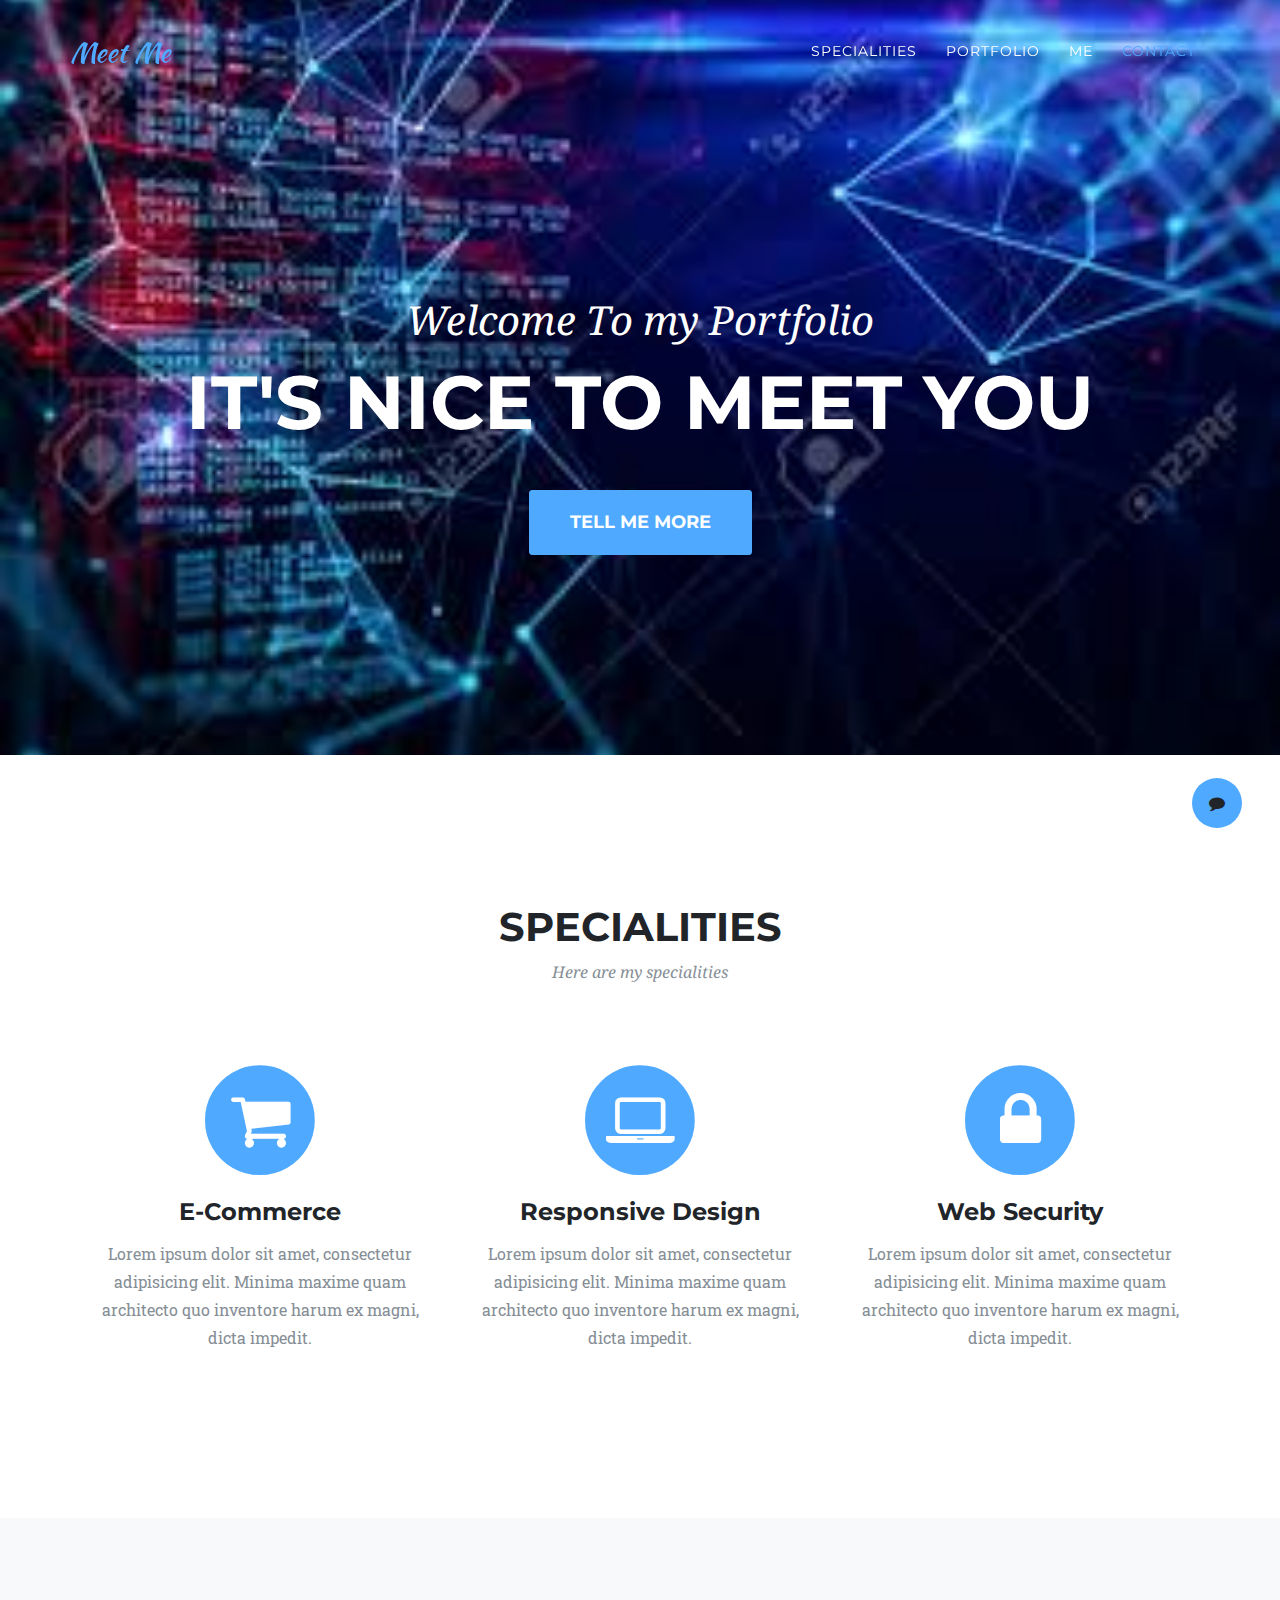
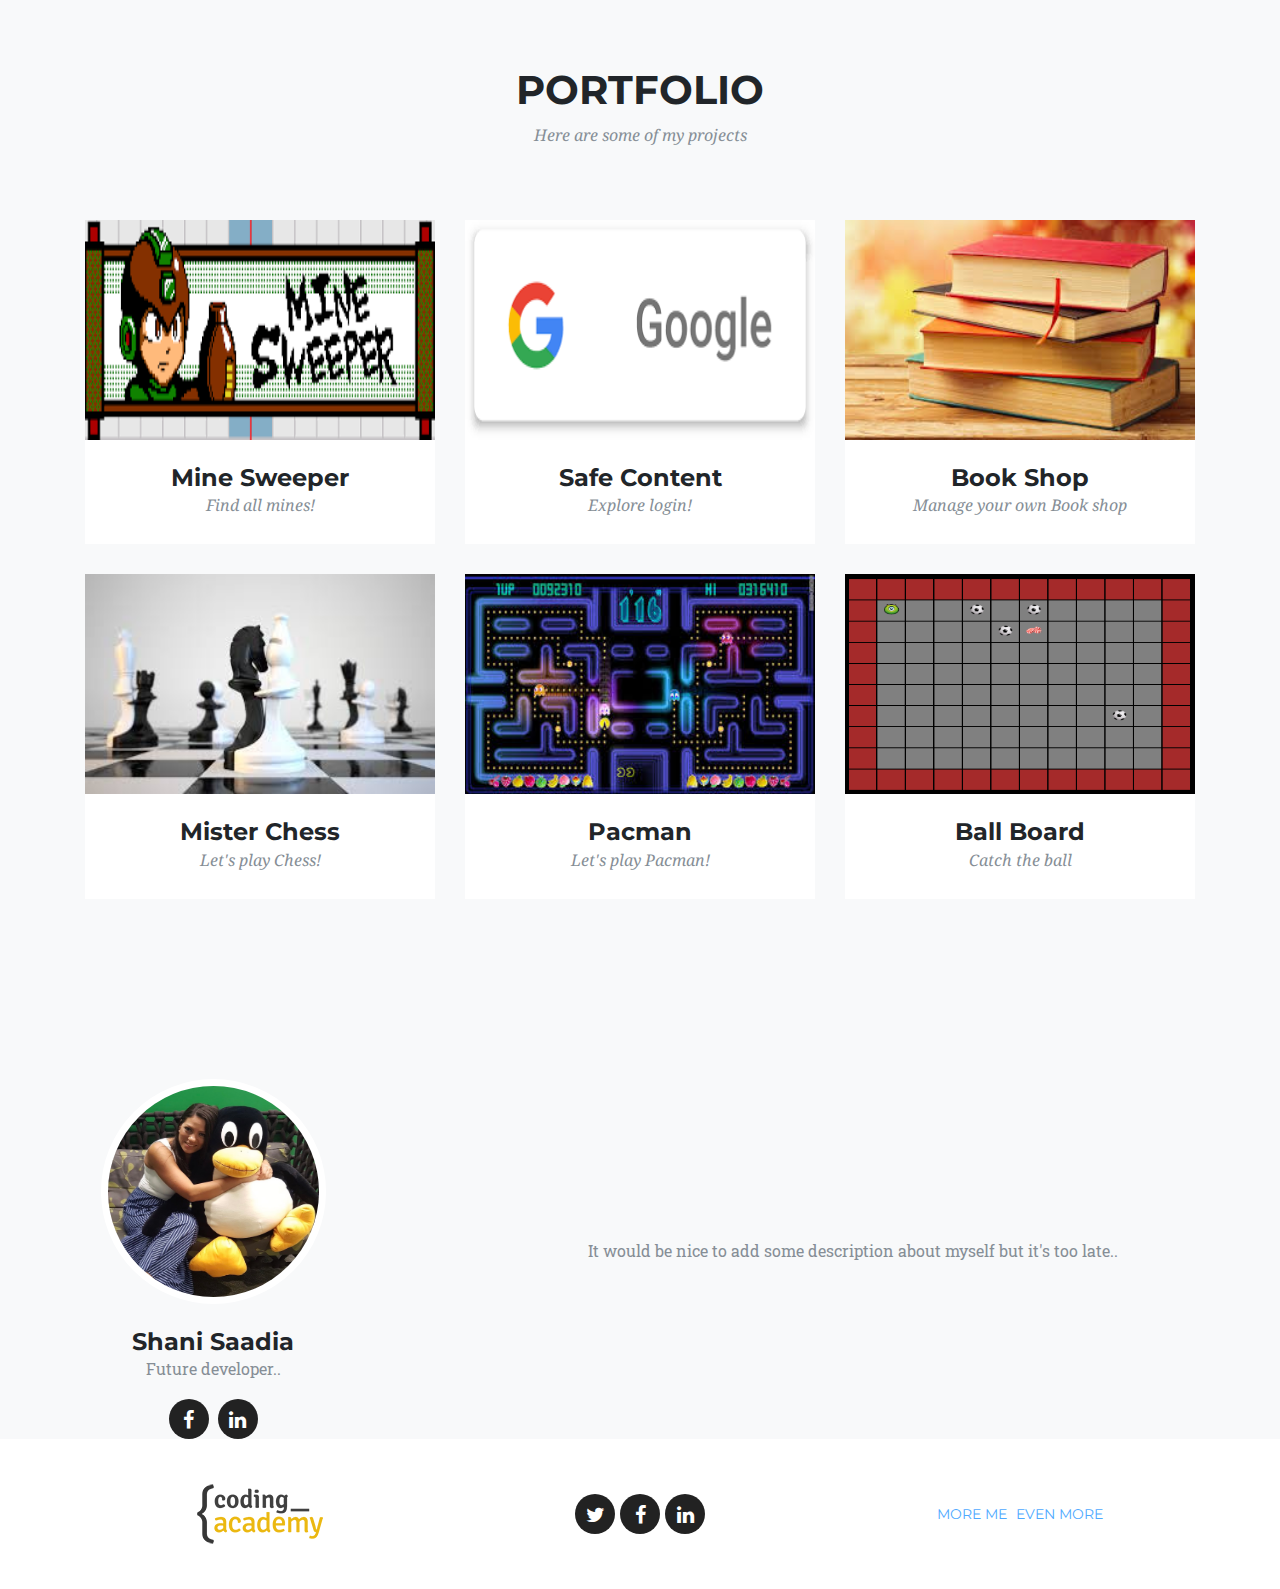
<file: index.html>
<!DOCTYPE html>
<html lang="en">

<head>

  <meta charset="utf-8">
  <meta name="viewport" content="width=device-width, initial-scale=1, shrink-to-fit=no">
  <meta name="description" content="">
  <meta name="author" content="">

  <title>Coding Academy</title>

  <!-- Bootstrap core CSS -->
  <link href="vendor/bootstrap/css/bootstrap.min.css" rel="stylesheet">

  <!-- Custom fonts for this template -->
  <link href="vendor/font-awesome/css/font-awesome.min.css" rel="stylesheet" type="text/css">
  <link href="https://fonts.googleapis.com/css?family=Montserrat:400,700" rel="stylesheet" type="text/css">
  <link href='https://fonts.googleapis.com/css?family=Kaushan+Script' rel='stylesheet' type='text/css'>
  <link href='https://fonts.googleapis.com/css?family=Droid+Serif:400,700,400italic,700italic' rel='stylesheet'
    type='text/css'>
  <link href='https://fonts.googleapis.com/css?family=Roboto+Slab:400,100,300,700' rel='stylesheet' type='text/css'>

  <!-- Custom styles for this template -->
  <link href="css/ca-gallery.css" rel="stylesheet">

</head>

<body id="page-top" onload="initPage()">
  <div class="offcanvas-btn" onClick="openCanvas()">
    <i class="fa fa-comment" aria-hidden="true"></i>
  </div>
  <aside class="offcanvas-aside">

    <!-- Contact -->
    <section id="contact">
      <!-- Start here -->
      <div class="form4 top">
        <div class="form-container">
          <div class="row">
            <div class="col-md-7 col-md-offset-2">
              <div class="form-bg">
                <form class="form">
                  <div class="form-group email"> <label class="sr-only">Your Email</label> <input type="email"
                      class="form-control" required="" id="emailNine" placeholder="name@example.com"> </div>
                  <div class="form-group subject"> <label class="sr-only">Subject</label> <input type="text"
                      class="form-control" required="" id="namelNine" placeholder="Type subject here"> </div>
                  <div class="form-group textarea"> <label class="sr-only">message body</label> <textarea class="form-control"
                      required="" rows="7" id="messageNine" placeholder="Type message text here"></textarea> </div>
                  <button type="submit" class="btn text-center btn-blue" onclick="onSubmit()">Submit</button>
                </form>
              </div>
            </div>
          </div>
        </div>
      </div>
      <!-- Ends here -->
    </section>

  </aside>

  <!-- Navigation -->
  <nav class="navbar navbar-expand-lg navbar-dark fixed-top" id="mainNav">
    <div class="container">
      <a class="navbar-brand js-scroll-trigger" href="#page-top">Meet Me</a>
      <button class="navbar-toggler navbar-toggler-right" type="button" data-toggle="collapse"
        data-target="#navbarResponsive" aria-controls="navbarResponsive" aria-expanded="false"
        aria-label="Toggle navigation">
        <i class="fa fa-bars"></i>
      </button>
      <div class="collapse navbar-collapse" id="navbarResponsive">
        <ul class="navbar-nav ml-auto">
          <li class="nav-item">
            <a class="nav-link js-scroll-trigger" href="#services">Specialities</a>
          </li>
          <li class="nav-item">
            <a class="nav-link js-scroll-trigger" href="#portfolio">Portfolio</a>
          </li>
          <li class="nav-item">
            <a class="nav-link js-scroll-trigger" href="#me">Me</a>
          </li>
          <li class="nav-item">
            <a class="nav-link js-scroll-trigger" href="#contact">Contact</a>
          </li>
        </ul>
      </div>
    </div>
  </nav>

  <!-- Header -->
  <header class="masthead">
    <div class="container">
      <div class="intro-text">
        <div class="intro-lead-in">Welcome To my Portfolio</div>
        <div class="intro-heading">It's Nice To Meet You</div>
        <a class="btn btn-xl js-scroll-trigger" href="#services">Tell Me More</a>
      </div>
    </div>
  </header>

  <!-- Services -->
  <section id="services">
    <div class="container">
      <div class="row">
        <div class="col-lg-12 text-center">
          <h2 class="section-heading">Specialities</h2>
          <h3 class="section-subheading text-muted">Here are my specialities</h3>
        </div>
      </div>
      <div class="row text-center">
        <div class="col-md-4">
          <span class="fa-stack fa-4x">
            <i class="fa fa-circle fa-stack-2x text-primary"></i>
            <i class="fa fa-shopping-cart fa-stack-1x fa-inverse"></i>
          </span>
          <h4 class="service-heading">E-Commerce</h4>
          <p class="text-muted">Lorem ipsum dolor sit amet, consectetur adipisicing elit. Minima maxime quam architecto
            quo inventore harum ex
            magni, dicta impedit.</p>
        </div>
        <div class="col-md-4">
          <span class="fa-stack fa-4x">
            <i class="fa fa-circle fa-stack-2x text-primary"></i>
            <i class="fa fa-laptop fa-stack-1x fa-inverse"></i>
          </span>
          <h4 class="service-heading">Responsive Design</h4>
          <p class="text-muted">Lorem ipsum dolor sit amet, consectetur adipisicing elit. Minima maxime quam architecto
            quo inventore harum ex
            magni, dicta impedit.</p>
        </div>
        <div class="col-md-4">
          <span class="fa-stack fa-4x">
            <i class="fa fa-circle fa-stack-2x text-primary"></i>
            <i class="fa fa-lock fa-stack-1x fa-inverse"></i>
          </span>
          <h4 class="service-heading">Web Security</h4>
          <p class="text-muted">Lorem ipsum dolor sit amet, consectetur adipisicing elit. Minima maxime quam architecto
            quo inventore harum ex
            magni, dicta impedit.</p>
        </div>
      </div>
    </div>
  </section>

  <!-- Portfolio Grid -->
  <section class="bg-light" id="portfolio">
    <div class="container">
      <div class="row">
        <div class="col-lg-12 text-center">
          <h2 class="section-heading">Portfolio</h2>
          <h3 class="section-subheading text-muted">Here are some of my projects</h3>
        </div>
      </div>
      <div class="proj-container row">
        <!-- <div class="col-md-4 col-sm-6 portfolio-item">
          <a class="portfolio-link" data-toggle="modal" href="#portfolioModal1">
            <div class="portfolio-hover">
              <div class="portfolio-hover-content">
                <i class="fa fa-plus fa-3x"></i>
              </div>
            </div>
            <img class="img-fluid" src="img/portfolio/01-thumbnail.jpg" alt="">
          </a>
          <div class="portfolio-caption">
            <h4>Threads</h4>
            <p class="text-muted">Illustration</p>
          </div>
        </div>
        <div class="col-md-4 col-sm-6 portfolio-item">
          <a class="portfolio-link" data-toggle="modal" href="#portfolioModal2">
            <div class="portfolio-hover">
              <div class="portfolio-hover-content">
                <i class="fa fa-plus fa-3x"></i>
              </div>
            </div>
            <img class="img-fluid" src="img/portfolio/02-thumbnail.jpg" alt="">
          </a>
          <div class="portfolio-caption">
            <h4>Explore</h4>
            <p class="text-muted">Graphic Design</p>
          </div>
        </div>
        <div class="col-md-4 col-sm-6 portfolio-item">
          <a class="portfolio-link" data-toggle="modal" href="#portfolioModal3">
            <div class="portfolio-hover">
              <div class="portfolio-hover-content">
                <i class="fa fa-plus fa-3x"></i>
              </div>
            </div>
            <img class="img-fluid" src="img/portfolio/03-thumbnail.jpg" alt="">
          </a>
          <div class="portfolio-caption">
            <h4>Finish</h4>
            <p class="text-muted">Identity</p>
          </div>
        </div>
        <div class="col-md-4 col-sm-6 portfolio-item">
          <a class="portfolio-link" data-toggle="modal" href="#portfolioModal4">
            <div class="portfolio-hover">
              <div class="portfolio-hover-content">
                <i class="fa fa-plus fa-3x"></i>
              </div>
            </div>
            <img class="img-fluid" src="img/portfolio/04-thumbnail.jpg" alt="">
          </a>
          <div class="portfolio-caption">
            <h4>Lines</h4>
            <p class="text-muted">Branding</p>
          </div>
        </div>
        <div class="col-md-4 col-sm-6 portfolio-item">
          <a class="portfolio-link" data-toggle="modal" href="#portfolioModal5">
            <div class="portfolio-hover">
              <div class="portfolio-hover-content">
                <i class="fa fa-plus fa-3x"></i>
              </div>
            </div>
            <img class="img-fluid" src="img/portfolio/05-thumbnail.jpg" alt="">
          </a>
          <div class="portfolio-caption">
            <h4>Southwest</h4>
            <p class="text-muted">Website Design</p>
          </div>
        </div>
        <div class="col-md-4 col-sm-6 portfolio-item">
          <a class="portfolio-link" data-toggle="modal" href="#portfolioModal6">
            <div class="portfolio-hover">
              <div class="portfolio-hover-content">
                <i class="fa fa-plus fa-3x"></i>
              </div>
            </div>
            <img class="img-fluid" src="img/portfolio/06-thumbnail.jpg" alt="">
          </a>
          <div class="portfolio-caption">
            <h4>Window</h4>
            <p class="text-muted">Photography</p>
          </div>
        </div> -->
        <!-- <!-- </div> -->
      </div>
  </section>


  <!-- Me --> 
  <section class="bg-light" id="me" style="padding: 0px;">
    <div class="row">
      <div class="col-sm-4">
        <div class="team-member">
          <img class="mx-auto rounded-circle" src="img/team/me.jpg" alt="">
          <h4>Shani Saadia</h4>
          <p class="text-muted">Future developer..</p>
          <ul class="list-inline social-buttons">
            <li class="list-inline-item">
              <a href="https://www.facebook.com/shani.saadia1">
                <i class="fa fa-facebook"></i>
              </a>
            </li>
            <li class="list-inline-item">
              <a href="#">
                <i class="fa fa-linkedin"></i>
              </a>
            </li>
          </ul>
        </div>
      </div>
      <div class="col-sm-8 flex-align-center">
        <p class="large text-muted  about-description">It would be nice to add some description about myself but it's too late..</p>
      </div>
    </div>
  </section>


  <!-- Footer -->
  <footer>
    <div class="container">
      <div class="row">
        <div class="col-md-4 flex-align-center">
          <a href="http://coding-academy.org" target="_blank">
            <img src="./img/ca-logo.png" alt="">
          </a>
        </div>
        <div class="col-md-4 flex-align-center">
          <ul class="list-inline social-buttons flex-align-center">
            <li class="list-inline-item">
              <a href="#">
                <i class="fa fa-twitter"></i>
              </a>
            </li>
            <li class="list-inline-item flex-align-center">
              <a href="#">
                <i class="fa fa-facebook"></i>
              </a>
            </li>
            <li class="list-inline-item">
              <a href="#">
                <i class="fa fa-linkedin"></i>
              </a>
            </li>
          </ul>
        </div>
        <div class="col-md-4 flex-align-center">
          <ul class="list-inline quicklinks">
            <li class="list-inline-item">
              <a href="#">More Me</a>
            </li>
            <li class="list-inline-item">
              <a href="#">Even More</a>
            </li>
          </ul>
        </div>
      </div>
    </div>
  </footer>

  <!-- Portfolio Modals -->

  <!-- Modal 1 -->
  <div class="portfolio-modal modal fade" id="portfolioModal1" tabindex="-1" role="dialog" aria-hidden="true">
    <div class="modal-dialog">
      <div class="modal-content">
        <div class="close-modal" data-dismiss="modal">
          <div class="lr">
            <div class="rl"></div>
          </div>
        </div>
        <div class="container">
          <div class="row">
            <div class="col-lg-8 mx-auto">
              <div class="modal-body">
                <!-- Project Details Go Here -->
              </div>
            </div>
          </div>
        </div>
      </div>
    </div>
  </div>

  <!-- proj-service and controller -->
  <script src="js/proj-controller.js"></script>
  <script src="js/proj-service.js"></script>


  <!-- Bootstrap core JavaScript -->
  <script src="vendor/jquery/jquery.min.js"></script>
  <script src="vendor/popper/popper.min.js"></script>
  <script src="vendor/bootstrap/js/bootstrap.min.js"></script>

  <!-- Plugin JavaScript -->
  <script src="vendor/jquery-easing/jquery.easing.min.js"></script>

  <!-- Custom scripts for this template -->
  <script src="js/ca-gallery.js"></script>
  <script src="js/offCanvas.js"></script>
  <script src="js/main.js"></script>


</body>

</html>
</file>
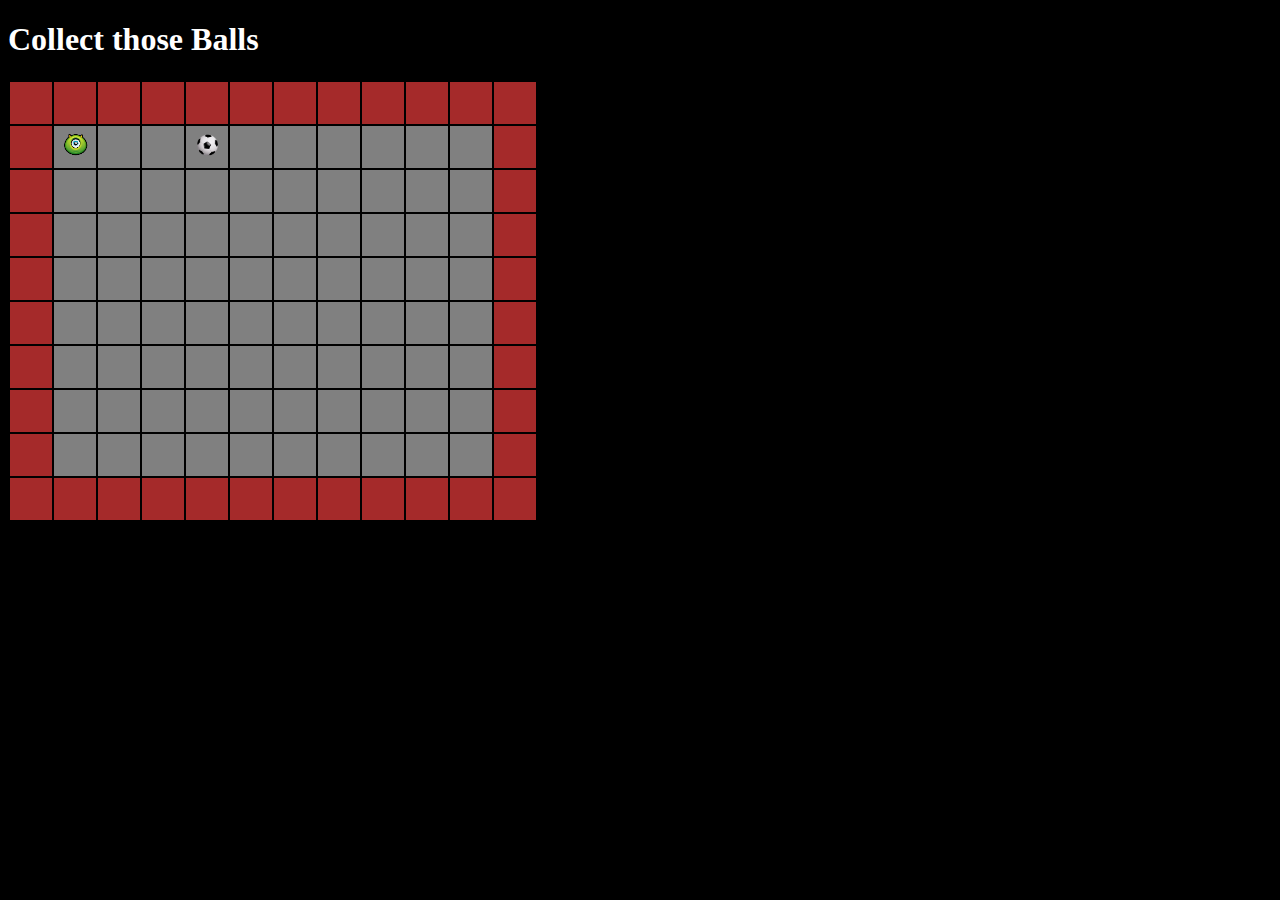
<file: projs/ballboard/index.html>
<!doctype html>
<html lang="en">

<head >
  <meta charset="utf-8">
  <title>Balls</title>
  <link rel="stylesheet" href="css/style.css">
</head>

<body onload="init()" onkeyup="handleKey(event)">
  <h1>Collect those Balls</h1>
  <h2 class="counter"></h2>
  <div class="victory"></div>
  <div class="restart"></div>
  <table>
    <tbody class="board"></tbody>
  </table>
  <script src="js/util.js"></script>
  <script src="js/app.js"></script>
</body>

</html>
</file>
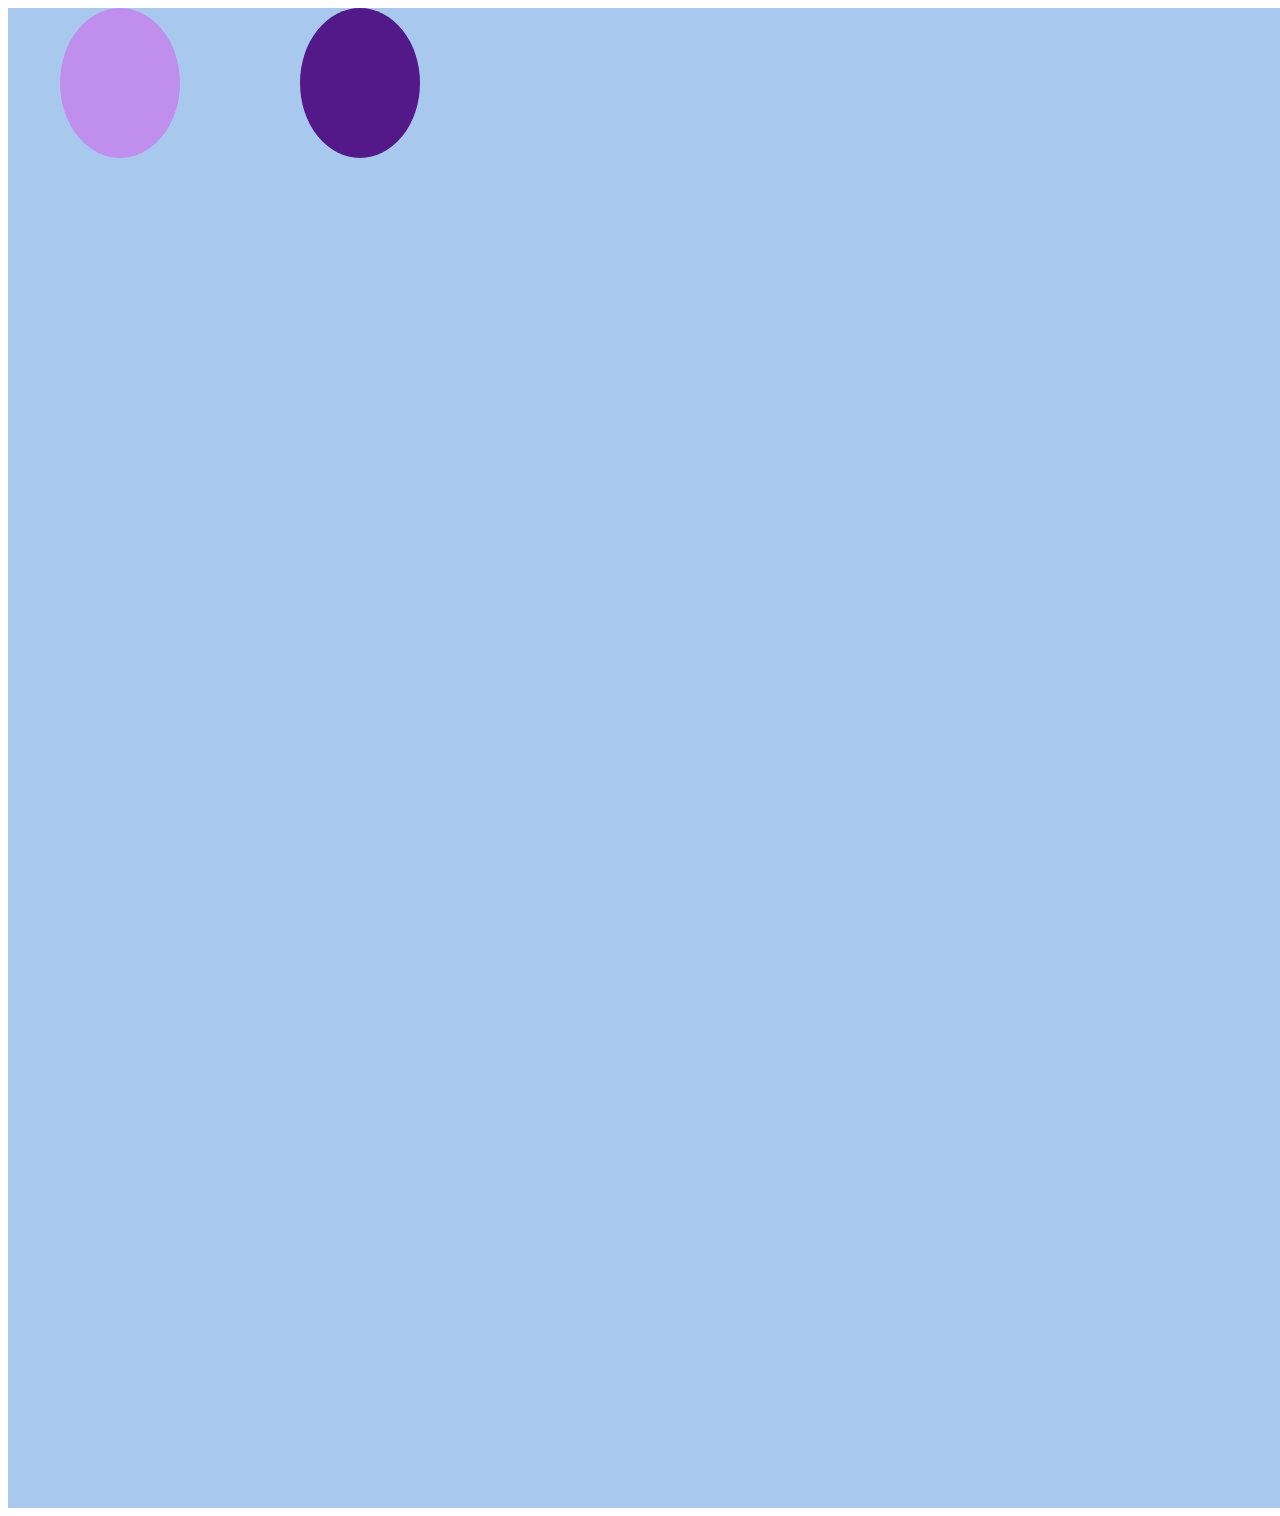
<file: projs/balloonpop/index.html>
<!DOCTYPE html>
<html lang="en">

<head>
    <meta charset="UTF-8">
    <title>Balloon</title>
    <link rel="stylesheet" href="css/main.css">
</head>

<body>

    <div class="sky">
    </div>

    <!-- <div class="balloon balloon1">
    <button onclick="pop(1)">pop</button>
</div> 

<div class="balloon balloon2">
    <button onclick="pop(2)">pop</button>
</div> -->

    <div class="road">

    </div>


    <script src="js/main.js"></script>
</body>

</html>
</file>
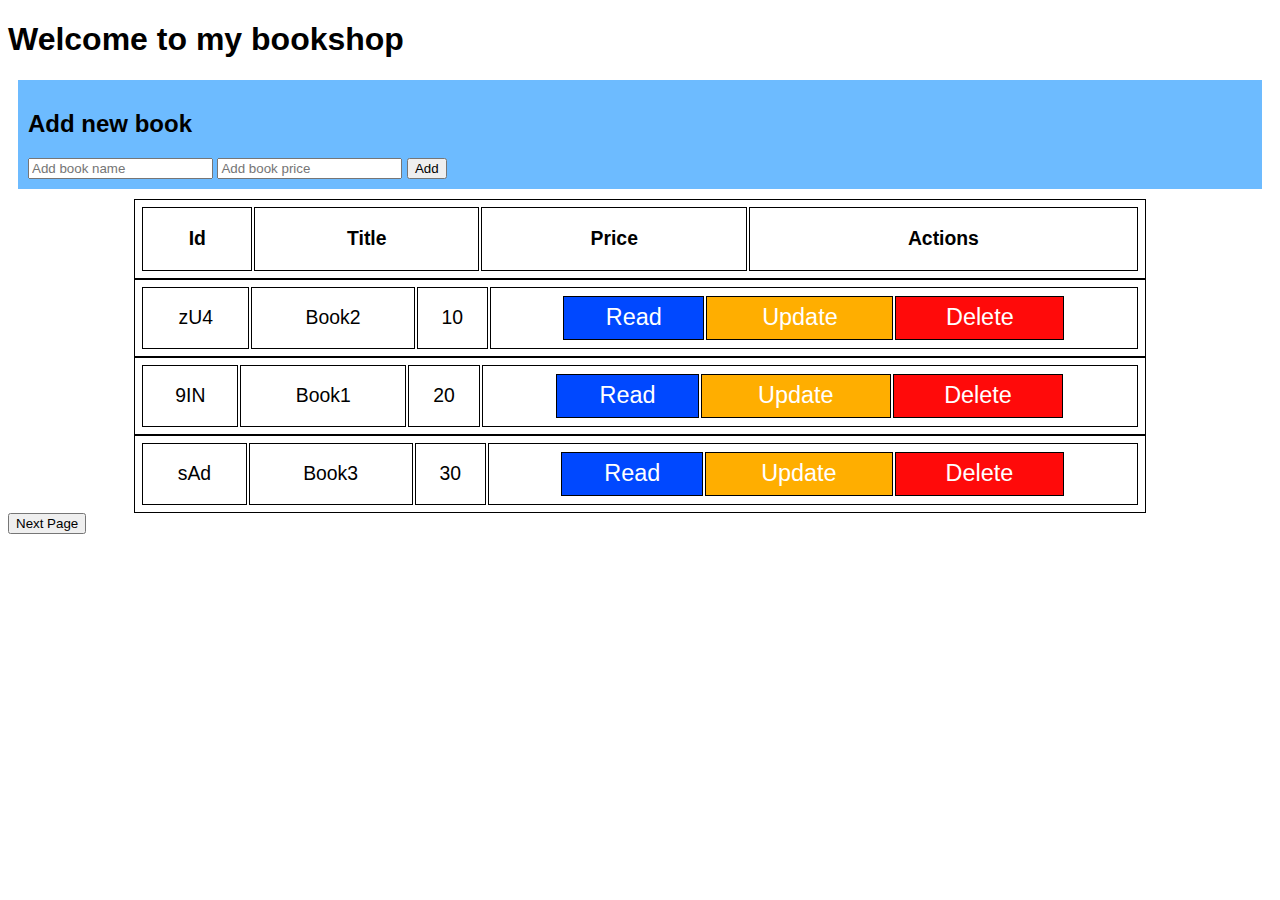
<file: projs/bookshop/index.html>
<!DOCTYPE html>
<html lang="en">

<head>
    <meta charset="UTF-8">
    <meta name="viewport" content="width=device-width, initial-scale=1.0">
    <link rel="stylesheet" href="css/main.css">
    <title>BookShop</title>
</head>

<body onload="onInit()">
    <h1>Welcome to my bookshop</h1>
    <section class="add-book">
        <h2>Add new book</h2>
        <input type="text" name="book-name" placeholder="Add book name" />
        <input type="number" name="book-price" placeholder="Add book price" />
        <button onclick="onAddBook()">Add</button>

    </section>

    <table>
        <thead>
            <tr>
                <th>Id</th>
                <th onclick="onSort('title')" >Title</th>
                <th onclick="onSort('price')" >Price</th>
                <th>Actions</th>
            </tr>
        </thead>
    </table>

    <section class="books-container"></section>

    <div class="modal" hidden>
        <h5></h5>
        <h6></h6>
        <div class="img"></div>

        <form>
            <div class="value-button" id="decrease" onclick="onDecreaseValue()" value="Decrease Value">-</div>
            <input class="book-rate" type="number" id="number" />
            <div class="value-button" id="increase" onclick="onIncreaseValue()" value="Increase Value">+</div>
          </form>

        <button onclick="onCloseModal()">Close</button>
    </div>

    <button onclick="onNextPage()">Next Page</button>

    <script src="js/util-service.js"></script>
    <script src="js/storage-service.js"></script>
    <script src="js/book-service.js"></script>
    <script src="js/book-controller.js"></script>

</body>

</html>
</file>
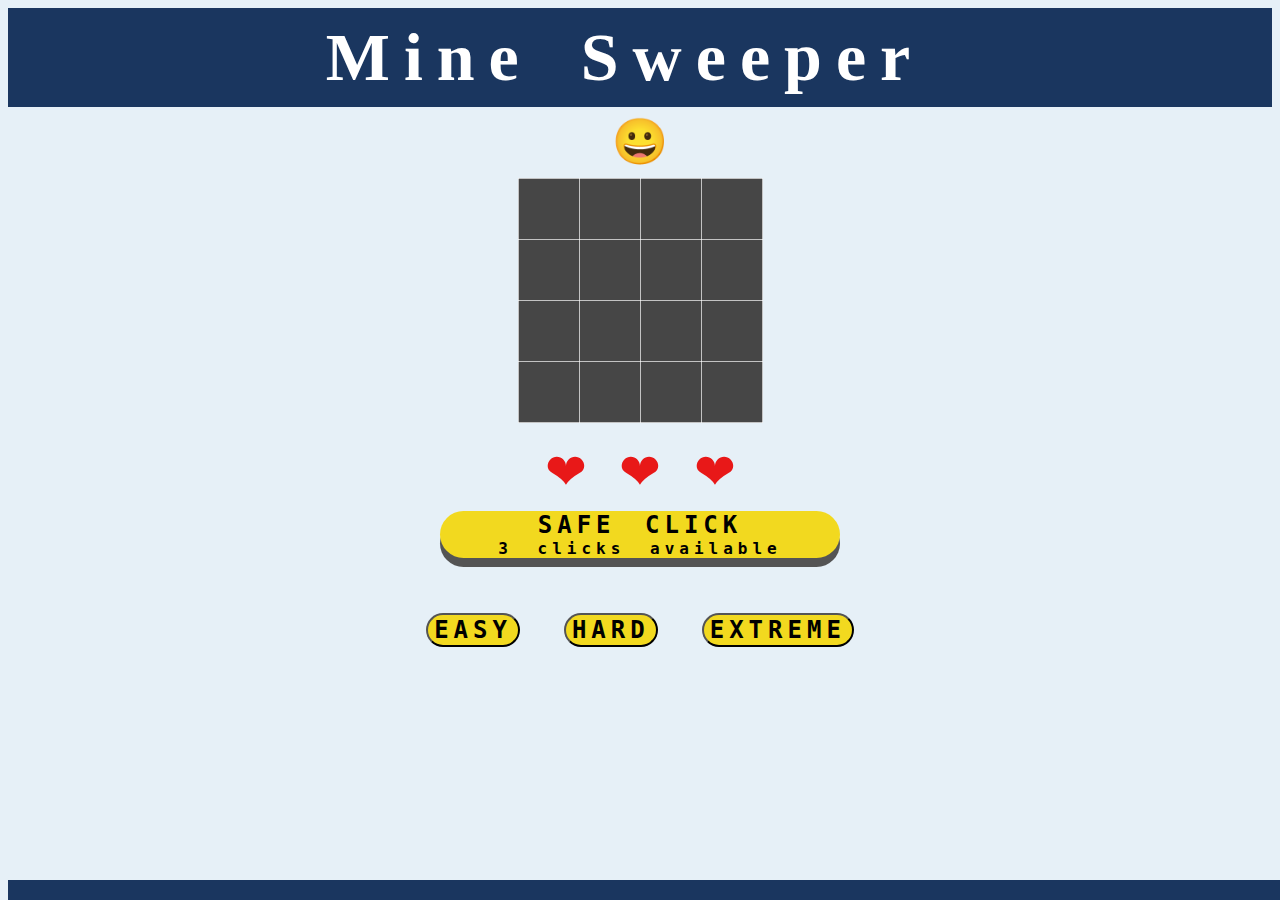
<file: projs/minesweeper/index.html>
<!doctype html>
<html lang="en">

<head>
  <meta charset="utf-8">
  <title>Mine Sweeper</title>
  <link rel="stylesheet" href="css/style.css">
</head>

<body onload="init()">
  <div class="timer"></div>
  <h1>Mine Sweeper</h1>

  <div class="smiley" onclick="init()">😀</div>
  <div>
    <table>
      <tbody class="board-container"></tbody>
    </table>
  </div>

  <div class="life-count">❤ ❤ ❤</div>
  <div class="elements-count">2 💣 0 🚩</div>
  <div class="safe" onclick="safeClicked()" >SAFE CLICK 
    <div class ="safe-available"><span>3</span> clicks available</div>
  </div>
  <div class="buttons">
    <button class="btn easy" onclick="checkLevel(4)">Easy</button>
    <button class="btn hard" onclick="checkLevel(8)">hard</button>
    <button class="btn extreme" onclick="checkLevel(12)">extreme</button>
  </div>

  <div class="victory">YOU ARE THE WINNER</div>
  <div class="game-over">GAME OVER</div>
  <button class="restart" onclick="init()">Want to play again?..</button>
  <div class="footer"> </div>
  <script src="js/util.js"></script>
  <script src="js/game.js"></script>
  <script src="js/play.js"></script>
</body>

</html>
</file>
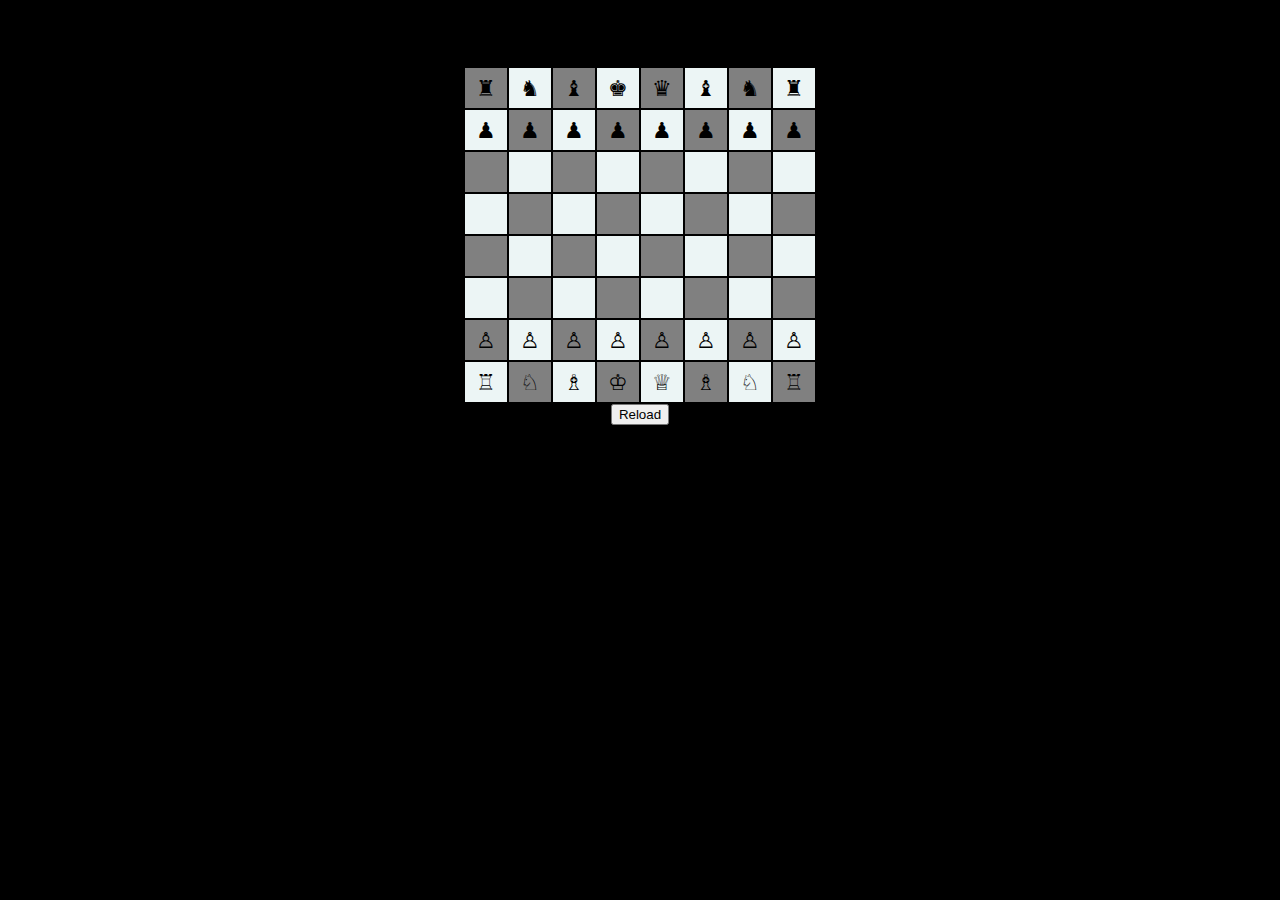
<file: projs/misterchess/index.html>
<html>
    <head>
        <title>Playing Chess</title>
        <meta charset="utf-8" />
        <link rel="stylesheet" href="css/main.css">
    </head>
    
    <body onload="restartGame()" >

        <h1>Playing Chess </h1>
        
        <table class="center">
            <tbody class="game-board"></tbody>
        </table>


        <button onclick="restartGame()">Reload</button>
        <script src="js/main.js"></script>    
    </body>
    
    
</html>
</file>
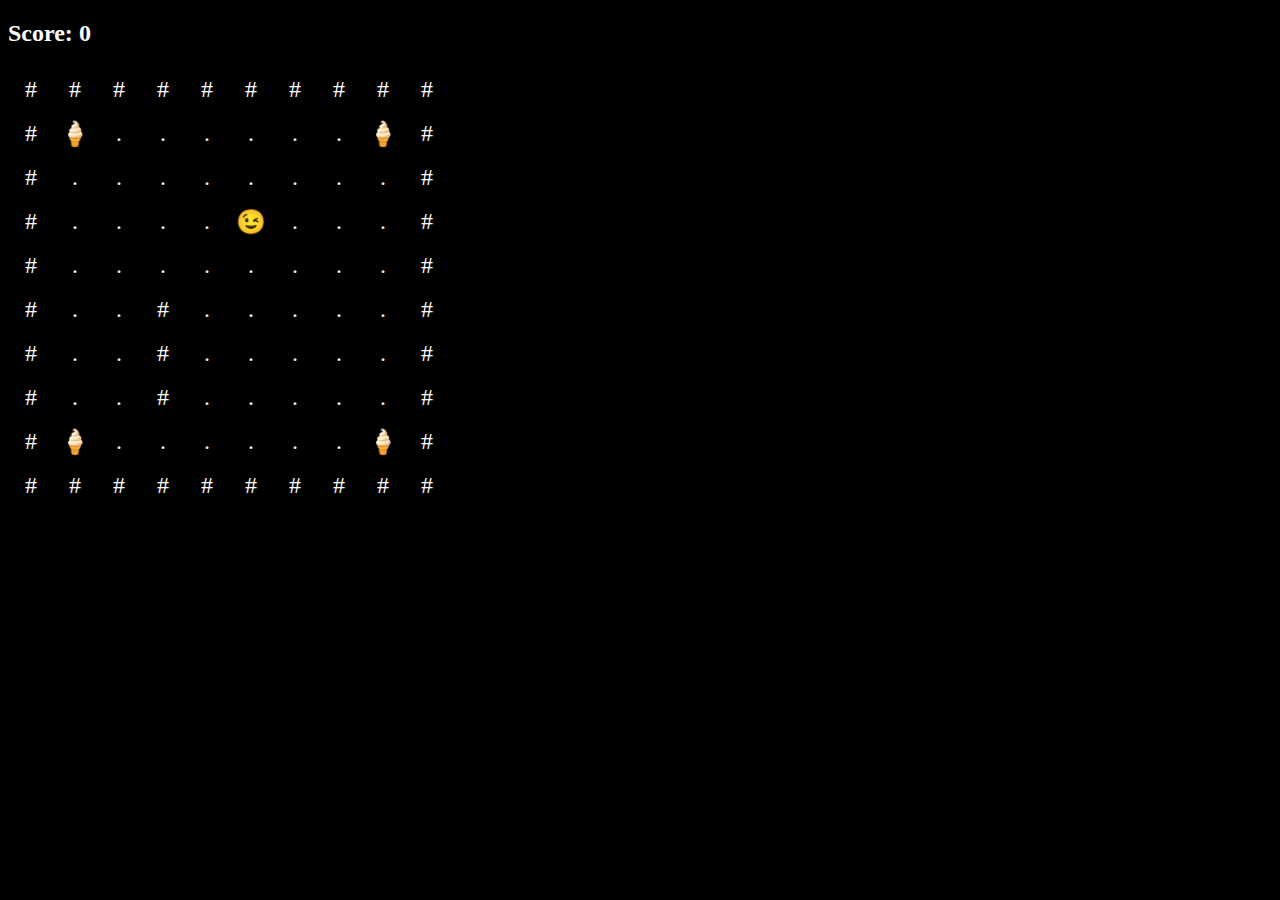
<file: projs/pacman/index.html>
<!DOCTYPE html>
<html lang="en">
<head>
    <meta charset="UTF-8">
    <meta name="viewport" content="width=device-width, initial-scale=1.0">
    <meta http-equiv="X-UA-Compatible" content="ie=edge">
    <title>Document</title>
    <link rel="stylesheet" href="css/app.css">
</head>
<body onload="init()" onkeyup="movePacman(event)">
    <h2>Score: <span>0</span></h2>
    <div class="game-over">Game over!</div>
    <button class="restart" onclick="restart()">Restart game</button>
    <div class="play-again"> 
        <span>You are the winner!!</span>
        <button onclick="restart()">Wanna play again?..</button>
    </div>
    <div class="board-container"></div>
    <script src="js/utils.js"></script>
    <script src="js/game.js"></script>
    <script src="js/pacman.js"></script>
    <script src="js/ghost.js"></script>

</body>
</html>
</file>
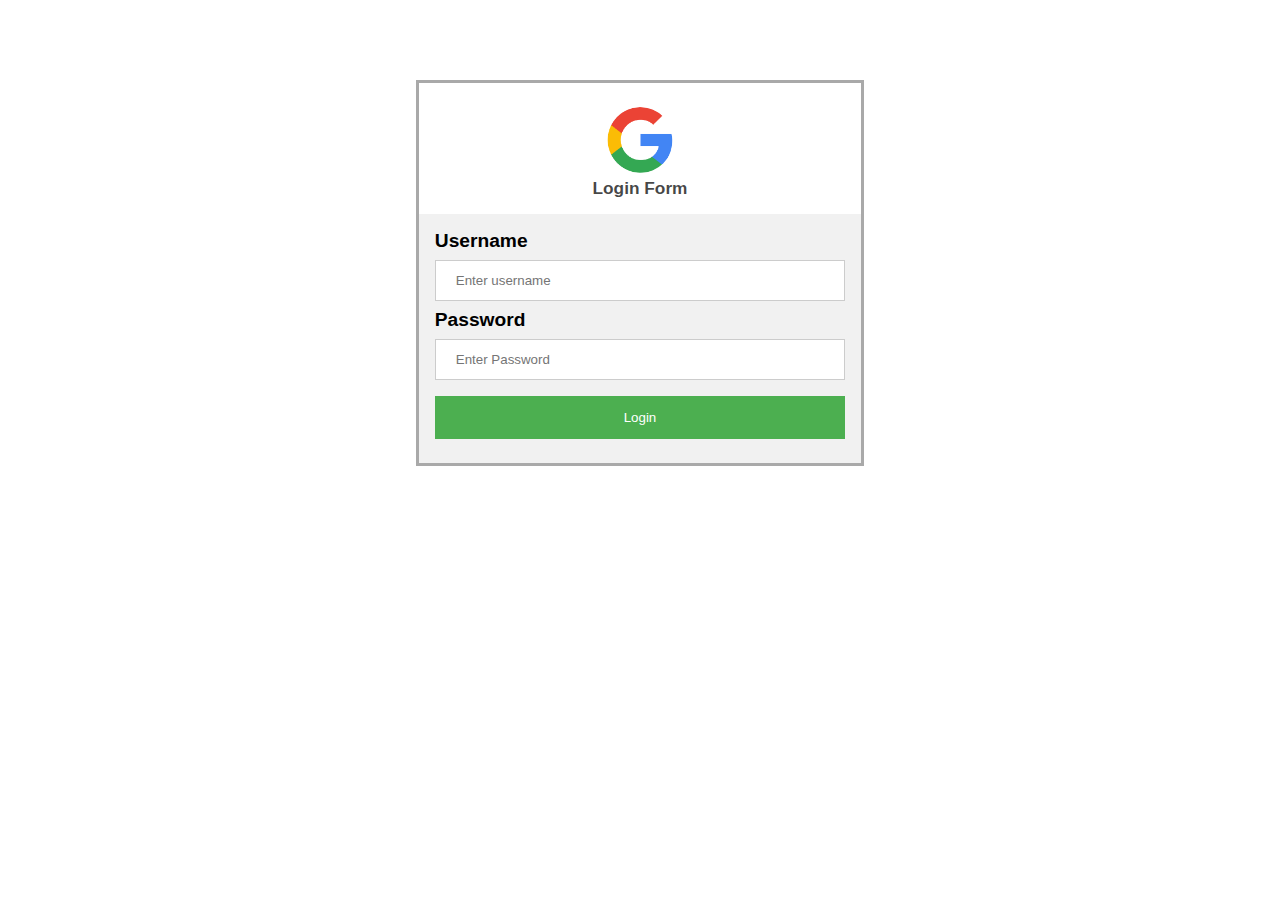
<file: projs/safecontent/index.html>
<!DOCTYPE html>
<html lang="en">

<head>
    <meta charset="UTF-8">
    <meta name="viewport" content="width=device-width, initial-scale=1.0">
    <title>Safe Content</title>
    <link rel="stylesheet" href="css/users.css">
</head>

<body onload="onInit()">
    <div class="welcome-admin">
        <h1></h1>
    </div>
    <button class="btn logout" onclick="onDoLogout()">Logout</button>
    <a class="admin-login" onclick="onRenderAdminPage()" href="admin.html">Visit Admin page!</a>

    <div class="main-container">
        <div class="img-container">
            <img class="img" src="img/1.png">
            <h2> <span>Login</span> Form</h2>

        </div>

        <div class="container">

            <label for="uname"><b>Username</b></label>
            <input class="user-name" type="text" placeholder="Enter username">
            <label for="psw"><b>Password</b></label>
            <input class="password" type="password" placeholder="Enter Password">

            <button class="btn" onclick="onDoLogin()">Login</button>
        </div>
    </div>

    <script src="js/services/util-service.js"></script>
    <script src="js/services/storage-service.js"></script>
    <script src="js/services/user-service.js"></script>
    <script src="js/user-controller.js"></script>
</body>

</html>
</file>
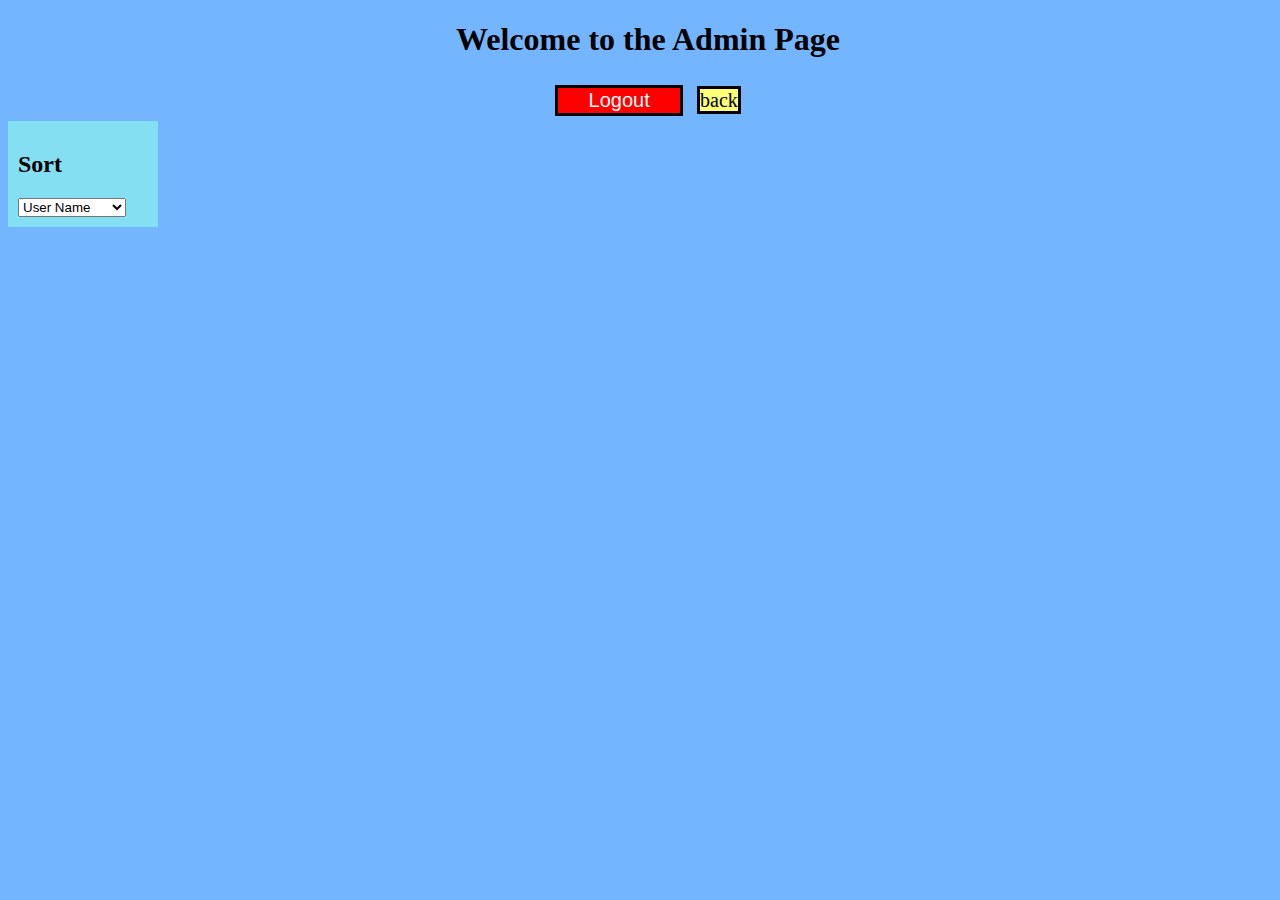
<file: projs/safecontent/admin.html>
<!DOCTYPE html>
<html lang="en">

<head>
    <meta charset="UTF-8">
    <meta name="viewport" content="width=device-width, initial-scale=1.0">
    <title>Admin</title>
    <link rel="stylesheet" href="css/admin.css">
</head>

<body onload="onInitAdmin()">
    <h1>Welcome to the Admin Page</h1>

    <button class="btn logout" onclick="onDoLogout()">Logout</button>
    <a class="back" href="index.html">back</a>

    <section class="sort">
        <h2>Sort</h2>
        <select onchange="onSetSort(this.value)">
            <option value="NAME">User Name</option>
            <option value="LOGIN">Last login time</option>
        </select>

    </section>



    <div class="users-container"></div>


    <script src="js/services/util-service.js"></script>
    <script src="js/services/storage-service.js"></script>
    <script src="js/services/admin-service.js"></script>
    <script src="js/admin-controller.js"></script>

</body>

</html>
</file>
<file: css/ca-gallery.css>
body {
    overflow-x: hidden;
    font-family: 'Roboto Slab', 'Helvetica Neue', Helvetica, Arial, sans-serif;
}
p {
    line-height: 1.75;
}
a {
    color: #4ea9ff;
}
a.active,
a:active,
a:focus,
a:hover {
    color: #4ea9ff;
}
h1,
h2,
h3,
h4,
h5,
h6 {
    font-weight: 700;
    font-family: 'Montserrat', 'Helvetica Neue', Helvetica, Arial, sans-serif;
    text-transform: uppercase;
}
section {
    padding: 100px 0;
}
section h2.section-heading {
    font-size: 40px;
    margin-top: 0;
    margin-bottom: 15px;
}
section h3.section-subheading {
    font-size: 16px;
    font-weight: 400;
    font-style: italic;
    margin-bottom: 75px;
    text-transform: none;
    font-family: 'Droid Serif', 'Helvetica Neue', Helvetica, Arial, sans-serif;
}
@media (min-width: 768px) {
    section {
        padding: 150px 0;
    }
}
::-moz-selection {
    background: #4ea9ff;
    text-shadow: none;
}
::selection {
    background: #4ea9ff;
    text-shadow: none;
}
img::selection {
    background: transparent;
}
img::-moz-selection {
    background: transparent;
}
body {
    -webkit-tap-highlight-color: #4ea9ff;
}
.offcanvas-btn {
    z-index: 100000;
    position: fixed;
    bottom: 8%;
    right: 3%;
    height: 50px;
    width: 50px;
    background: #4ea9ff;
    border-radius: 50%;
    display: flex;
    justify-content: center;
    align-items: center;
    cursor: pointer;
    margin-right: 0;
    transition: all 0.3s ease;
}
.offcanvas-btn-open {
    margin-right: 80vw;
}
.offcanvas-aside {
    position: fixed;
    height: 100%;
    background:#4DB7FE;
    opacity: 0.85;
    width: 80vw;
    right: -80vw;
    z-index: 10;
    transition: all 0.3s ease;
    display: flex;
    flex-direction: column;
    align-items: center;
    justify-content: space-around;
}
.offcanvas-aside img {
    border-radius: 50%;
}
.offcanvas-aside p {
    text-align: center;
}
.offcanvas-aside .offcanvas-content-suffix {
    height: 20%;
}

@media (min-width: 575px) {
    .offcanvas-btn-open {
        margin-right: 30vw;
    }
    .offcanvas-aside {
        width: 30vw;
        right: -30vw;
    }
}
.offcanvas-aside-open {
    right: 0;
    
}

#mainNav {
    background-color: #222222;
    z-index: 5;
}
#mainNav .navbar-toggler {
    font-size: 12px;
    right: 0;
    padding: 13px;
    text-transform: uppercase;
    color: white;
    border: 0;
    background-color: #4ea9ff;
    font-family: 'Montserrat', 'Helvetica Neue', Helvetica, Arial, sans-serif;
    text-transform: uppercase;
}
#mainNav .navbar-brand {
    color: #4ea9ff;
    font-family: 'Kaushan Script', 'Helvetica Neue', Helvetica, Arial, cursive;
}
#mainNav .navbar-brand.active,
#mainNav .navbar-brand:active,
#mainNav .navbar-brand:focus,
#mainNav .navbar-brand:hover {
    color: #fec503;
}
#mainNav .navbar-nav .nav-item .nav-link {
    font-size: 90%;
    font-weight: 400;
    padding: 0.75em 0;
    letter-spacing: 1px;
    color: white;
    font-family: 'Montserrat', 'Helvetica Neue', Helvetica, Arial, sans-serif;
    text-transform: uppercase;
}
#mainNav .navbar-nav .nav-item .nav-link.active,
#mainNav .navbar-nav .nav-item .nav-link:hover {
    color: #4ea9ff;
}
@media (min-width: 992px) {
    
    #mainNav {
        padding-top: 25px;
        padding-bottom: 25px;
        -webkit-transition: padding-top 0.3s, padding-bottom 0.3s;
        -moz-transition: padding-top 0.3s, padding-bottom 0.3s;
        transition: padding-top 0.3s, padding-bottom 0.3s;
        border: none;
        background-color: transparent;
    }
    #mainNav .navbar-brand {
        font-size: 1.75em;
        -webkit-transition: all 0.3s;
        -moz-transition: all 0.3s;
        transition: all 0.3s;
    }
    #mainNav .navbar-nav .nav-item .nav-link {
        padding: 1.1em 1em !important;
    }
    #mainNav.navbar-shrink {
        padding-top: 0;
        padding-bottom: 0;
        background-color: #222222;
    }
    #mainNav.navbar-shrink .navbar-brand {
        font-size: 1.25em;
        padding: 12px 0;
    }
   
}
header.masthead {
    text-align: center;
    color: white;
    background-image: url("../img/header-bg.jpg");
    background-repeat: no-repeat;
    background-attachment: scroll;
    background-position: center center;
    -webkit-background-size: cover;
    -moz-background-size: cover;
    -o-background-size: cover;
    background-size: cover;
}
header.masthead .intro-text {
    padding-top: 150px;
    padding-bottom: 100px;
}
header.masthead .intro-text .intro-lead-in {
    font-size: 22px;
    font-style: italic;
    line-height: 22px;
    margin-bottom: 25px;
    font-family: 'Droid Serif', 'Helvetica Neue', Helvetica, Arial, sans-serif;
}
header.masthead .intro-text .intro-heading {
    font-size: 50px;
    font-weight: 700;
    line-height: 50px;
    margin-bottom: 25px;
    font-family: 'Montserrat', 'Helvetica Neue', Helvetica, Arial, sans-serif;
    text-transform: uppercase;
}
@media (min-width: 768px) {
    header.masthead .intro-text {
        padding-top: 300px;
        padding-bottom: 200px;
    }
    header.masthead .intro-text .intro-lead-in {
        font-size: 40px;
        font-style: italic;
        line-height: 40px;
        margin-bottom: 25px;
        font-family: 'Droid Serif', 'Helvetica Neue', Helvetica, Arial, sans-serif;
    }
    header.masthead .intro-text .intro-heading {
        font-size: 75px;
        font-weight: 700;
        line-height: 75px;
        margin-bottom: 50px;
        font-family: 'Montserrat', 'Helvetica Neue', Helvetica, Arial, sans-serif;
        text-transform: uppercase;
    }
}
.service-heading {
    margin: 15px 0;
    text-transform: none;
}

#portfolio .portfolio-item {
    right: 0;
    margin: 0 0 15px;
}
#portfolio .portfolio-item .portfolio-link {
    position: relative;
    display: block;
    max-width: 400px;
    margin: 0 auto;
    cursor: pointer;
}
#portfolio .portfolio-item .portfolio-link .portfolio-hover {
    position: absolute;
    width: 100%;
    height: 100%;
    -webkit-transition: all ease 0.5s;
    -moz-transition: all ease 0.5s;
    transition: all ease 0.5s;
    opacity: 0;
    background: rgba(254, 209, 54, 0.9);
}
#portfolio .portfolio-item .portfolio-link .portfolio-hover:hover {
    opacity: 1;
}
#portfolio .portfolio-item .portfolio-link .portfolio-hover .portfolio-hover-content {
    font-size: 20px;
    position: absolute;
    top: 50%;
    width: 100%;
    height: 20px;
    margin-top: -12px;
    text-align: center;
    color: white;
}
#portfolio .portfolio-item .portfolio-link .portfolio-hover .portfolio-hover-content i {
    margin-top: -12px;
}
#portfolio .portfolio-item .portfolio-link .portfolio-hover .portfolio-hover-content h3,
#portfolio .portfolio-item .portfolio-link .portfolio-hover .portfolio-hover-content h4 {
    margin: 0;
}
#portfolio .portfolio-item .portfolio-caption {
    max-width: 400px;
    margin: 0 auto;
    padding: 25px;
    text-align: center;
    background-color: white;
}
#portfolio .portfolio-item .portfolio-caption h4 {
    margin: 0;
    text-transform: none;
}
#portfolio .portfolio-item .portfolio-caption p {
    font-size: 16px;
    font-style: italic;
    margin: 0;
    font-family: 'Droid Serif', 'Helvetica Neue', Helvetica, Arial, sans-serif;
}
#portfolio * {
    z-index: 2;
}
@media (min-width: 767px) {
    #portfolio .portfolio-item {
        margin: 0 0 30px;
    }
}
.portfolio-modal .modal-dialog {
    max-width: none;
    height: 100%;
    margin: 0;
}
.portfolio-modal .modal-content {
    min-height: 100%;
    padding: 100px 0;
    text-align: center;
    border: none;
    border-radius: 0;
    background-clip: border-box;
    -webkit-box-shadow: none;
    box-shadow: none;
}
.portfolio-modal .modal-content h2 {
    font-size: 3em;
    margin-bottom: 15px;
}
.portfolio-modal .modal-content p {
    margin-bottom: 30px;
}
.portfolio-modal .modal-content p.item-intro {
    font-size: 16px;
    font-style: italic;
    margin: 20px 0 30px;
    font-family: 'Droid Serif', 'Helvetica Neue', Helvetica, Arial, sans-serif;
}
.portfolio-modal .modal-content ul.list-inline {
    margin-top: 0;
    margin-bottom: 30px;
}
.portfolio-modal .modal-content img {
    margin-bottom: 30px;
}
.portfolio-modal .modal-content button {
    cursor: pointer;
}
.portfolio-modal .close-modal {
    position: absolute;
    top: 25px;
    right: 25px;
    width: 75px;
    height: 75px;
    cursor: pointer;
    background-color: transparent;
}
.portfolio-modal .close-modal:hover {
    opacity: 0.3;
}
.portfolio-modal .close-modal .lr {
    /* Safari and Chrome */
    
    z-index: 1051;
    width: 1px;
    height: 75px;
    margin-left: 35px;
    /* IE 9 */
    
    -webkit-transform: rotate(45deg);
    -ms-transform: rotate(45deg);
    transform: rotate(45deg);
    background-color: #222222;
}
.portfolio-modal .close-modal .lr .rl {
    /* Safari and Chrome */
    
    z-index: 1052;
    width: 1px;
    height: 75px;
    /* IE 9 */
    
    -webkit-transform: rotate(90deg);
    -ms-transform: rotate(90deg);
    transform: rotate(90deg);
    background-color: #222222;
}
.portfolio-modal .modal-backdrop {
    display: none;
    opacity: 0;
}
.timeline {
    position: relative;
    padding: 0;
    list-style: none;
}
.timeline:before {
    position: absolute;
    top: 0;
    bottom: 0;
    left: 40px;
    width: 2px;
    margin-left: -1.5px;
    content: '';
    background-color: #f1f1f1;
}
.timeline > li {
    position: relative;
    min-height: 50px;
    margin-bottom: 50px;
}
.timeline > li:after,
.timeline > li:before {
    display: table;
    content: ' ';
}
.timeline > li:after {
    clear: both;
}
.timeline > li .timeline-panel {
    position: relative;
    float: right;
    width: 100%;
    padding: 0 20px 0 100px;
    text-align: left;
}
.timeline > li .timeline-panel:before {
    right: auto;
    left: -15px;
    border-right-width: 15px;
    border-left-width: 0;
}
.timeline > li .timeline-panel:after {
    right: auto;
    left: -14px;
    border-right-width: 14px;
    border-left-width: 0;
}
.timeline > li .timeline-image {
    position: absolute;
    z-index: 100;
    left: 0;
    width: 80px;
    height: 80px;
    margin-left: 0;
    text-align: center;
    color: white;
    border: 7px solid #f1f1f1;
    border-radius: 100%;
    background-color: #4ea9ff;
}
.timeline > li .timeline-image h4 {
    font-size: 10px;
    line-height: 14px;
    margin-top: 12px;
}
.timeline > li.timeline-inverted > .timeline-panel {
    float: right;
    padding: 0 20px 0 100px;
    text-align: left;
}
.timeline > li.timeline-inverted > .timeline-panel:before {
    right: auto;
    left: -15px;
    border-right-width: 15px;
    border-left-width: 0;
}
.timeline > li.timeline-inverted > .timeline-panel:after {
    right: auto;
    left: -14px;
    border-right-width: 14px;
    border-left-width: 0;
}
.timeline > li:last-child {
    margin-bottom: 0;
}
.timeline .timeline-heading h4 {
    margin-top: 0;
    color: inherit;
}
.timeline .timeline-heading h4.subheading {
    text-transform: none;
}
.timeline .timeline-body > ul,
.timeline .timeline-body > p {
    margin-bottom: 0;
}
@media (min-width: 768px) {
    .timeline:before {
        left: 50%;
    }
    .timeline > li {
        min-height: 100px;
        margin-bottom: 100px;
    }
    .timeline > li .timeline-panel {
        float: left;
        width: 41%;
        padding: 0 20px 20px 30px;
        text-align: right;
    }
    .timeline > li .timeline-image {
        left: 50%;
        width: 100px;
        height: 100px;
        margin-left: -50px;
    }
    .timeline > li .timeline-image h4 {
        font-size: 13px;
        line-height: 18px;
        margin-top: 16px;
    }
    .timeline > li.timeline-inverted > .timeline-panel {
        float: right;
        padding: 0 30px 20px 20px;
        text-align: left;
    }
}
@media (min-width: 992px) {
    .timeline > li {
        min-height: 150px;
    }
    .timeline > li .timeline-panel {
        padding: 0 20px 20px;
    }
    .timeline > li .timeline-image {
        width: 150px;
        height: 150px;
        margin-left: -75px;
    }
    .timeline > li .timeline-image h4 {
        font-size: 18px;
        line-height: 26px;
        margin-top: 30px;
    }
    .timeline > li.timeline-inverted > .timeline-panel {
        padding: 0 20px 20px;
    }
}
@media (min-width: 1200px) {
    .timeline > li {
        min-height: 170px;
    }
    .timeline > li .timeline-panel {
        padding: 0 20px 20px 100px;
    }
    .timeline > li .timeline-image {
        width: 170px;
        height: 170px;
        margin-left: -85px;
    }
    .timeline > li .timeline-image h4 {
        margin-top: 40px;
    }
    .timeline > li.timeline-inverted > .timeline-panel {
        padding: 0 100px 20px 20px;
    }
}
.team-member {
    text-align: center;
}
.team-member img {
    width: 225px;
    height: 225px;
    border: 7px solid white;
}
.team-member h4 {
    margin-top: 25px;
    margin-bottom: 0;
    text-transform: none;
}
.team-member p {
    margin-top: 0;
}
.about-description {
    max-width: 80%;
}
@media (max-width: 800px) {
    .about-description {
        text-align: center;
        margin-top: 1rem;
        margin-bottom: 1rem;
    }
}
footer {
    padding: 25px 0;
    text-align: center;
}
footer span.copyright {
    font-size: 90%;
    line-height: 40px;
    text-transform: none;
    font-family: 'Montserrat', 'Helvetica Neue', Helvetica, Arial, sans-serif;
    text-transform: uppercase;
}
footer ul.quicklinks {
    font-size: 90%;
    line-height: 40px;
    margin-bottom: 0;
    text-transform: none;
    font-family: 'Montserrat', 'Helvetica Neue', Helvetica, Arial, sans-serif;
    text-transform: uppercase;
}
ul.social-buttons {
    margin-bottom: 0;
}
ul.social-buttons li a {
    font-size: 20px;
    line-height: 40px;
    display: block;
    width: 40px;
    height: 40px;
    -webkit-transition: all 0.3s;
    -moz-transition: all 0.3s;
    transition: all 0.3s;
    color: white;
    border-radius: 100%;
    outline: none;
    background-color: #222222;
}
ul.social-buttons li a:active,
ul.social-buttons li a:focus,
ul.social-buttons li a:hover {
    background-color:4ea9ff#4ea9ff;
}
.flex-align-center {
    display: flex;
    justify-content: center;
    align-items: center;
}
.text-primary {
    color: #4ea9ff !important;
}
.btn-primary {
    font-weight: 700;
    color: white;
    border-color:#4ea9ff;
    background-color: #4ea9ff;
    font-family: 'Montserrat', 'Helvetica Neue', Helvetica, Arial, sans-serif;
    text-transform: uppercase;
}
.btn-primary.focus,
.btn-primary:focus {
    color: white;
    border-color: #b48b01;
    background-color: #fec503;
}
.btn-primary:hover {
    color: white;
    border-color: #f6bf01;
    background-color: #fec503;
}
.btn-primary.active,
.btn-primary:active,
.open > .btn-primary.dropdown-toggle {
    color: white;
    border-color: #f6bf01;
    background-color: #fec503;
}
.btn-primary.active.focus,
.btn-primary.active:focus,
.btn-primary.active:hover,
.btn-primary:active.focus,
.btn-primary:active:focus,
.btn-primary:active:hover,
.open > .btn-primary.dropdown-toggle.focus,
.open > .btn-primary.dropdown-toggle:focus,
.open > .btn-primary.dropdown-toggle:hover {
    color: white;
    border-color: #b48b01;
    background-color: #dcab01;
}
.btn-primary.active,
.btn-primary:active,
.open > .btn-primary.dropdown-toggle {
    background-image: none;
}
.btn-primary.disabled.focus,
.btn-primary.disabled:focus,
.btn-primary.disabled:hover,
.btn-primary[disabled].focus,
.btn-primary[disabled]:focus,
.btn-primary[disabled]:hover,
fieldset[disabled] .btn-primary.focus,
fieldset[disabled] .btn-primary:focus,
fieldset[disabled] .btn-primary:hover {
    border-color: #4ea9ff;
    background-color: #4ea9ff;
}
.btn-primary .badge {
    color: #4ea9ff;
    background-color: white;
}
.btn-xl {
    font-size: 18px;
    font-weight: 700;
    padding: 20px 40px;
    border-radius: 3px;
    color: white;
    border-color: #4ea9ff;
    background-color: #4ea9ff;
    font-family: 'Montserrat', 'Helvetica Neue', Helvetica, Arial, sans-serif;
    text-transform: uppercase;
}
.btn-xl.focus,
.btn-xl:focus {
    color: white;
    border-color: #b48b01;
    background-color: #fec503;
}
.btn-xl:hover {
    color: white;
    border-color: #f6bf01;
    background-color: #fec503;
}
.btn-xl.active,
.btn-xl:active,
.open > .btn-xl.dropdown-toggle {
    color: white;
    border-color: #f6bf01;
    background-color: #fec503;
}
.btn-xl.active.focus,
.btn-xl.active:focus,
.btn-xl.active:hover,
.btn-xl:active.focus,
.btn-xl:active:focus,
.btn-xl:active:hover,
.open > .btn-xl.dropdown-toggle.focus,
.open > .btn-xl.dropdown-toggle:focus,
.open > .btn-xl.dropdown-toggle:hover {
    color: white;
    border-color: #b48b01;
    background-color: #dcab01;
}
.btn-xl.active,
.btn-xl:active,
.open > .btn-xl.dropdown-toggle {
    background-image: none;
}
.btn-xl.disabled.focus,
.btn-xl.disabled:focus,
.btn-xl.disabled:hover,
.btn-xl[disabled].focus,
.btn-xl[disabled]:focus,
.btn-xl[disabled]:hover,
fieldset[disabled] .btn-xl.focus,
fieldset[disabled] .btn-xl:focus,
fieldset[disabled] .btn-xl:hover {
    border-color: #4ea9ff;
    background-color: #4ea9ff;
}
.btn-xl .badge {
    color: #4ea9ff;
    background-color: white;
}

/* reset bootstrap*/
.row {
    margin-right: 0;
    margin-left: 0;
}

.container {
    padding-right: 0;
    padding-left: 0;
}

.btn-link {
    background-color: rgb(24, 116, 253);
    color: black;
}

.btn-link a{
    color: black;
}

.form4 {
    background-color: #4DB7FE;
    background-size: cover
}

.top {
    padding-top: 100px;
    padding-bottom: 100px
}

.form-bg {
    background: rgba(68, 68, 65, 0.77);
    padding: 20px
}

.form {
    background-color: white !important;
    padding: 20px
}

.form-group {
    margin-bottom: 20px
}

.sr-only {
    position: absolute;
    width: 1px;
    height: 1px;
    padding: 0;
    margin: -1px;
    overflow: hidden;
    clip: rect(0, 0, 0, 0);
    border: 0;
}

.form-control {
    border-top: 0px;
    border-left: 0px;
    border-right: 0px;
    border-bottom: 1px solid #61615e;
    background: transparent;
    -webkit-transition: all 0.3s ease 0s;
    -moz-transition: all 0.3s ease 0s;
    -o-transition: all 0.3s ease 0s;
    transition: all 0.3s ease 0s
}

button.btn {
    display: block;
    padding: 11px 32px;
    -webkit-transition: all 0.3s ease 0s;
    -moz-transition: all 0.3s ease 0s;
    -o-transition: all 0.3s ease 0s;
    transition: all 0.3s ease 0s;
    margin: 30px 0px
}

.btn-blue {
    background-color: #4285f4;
    color: #fff;
    border: 1px solid #4285f4
}

.col-md-7 {
    max-width: 100%;
  }

.link a {
    color: white;
}

.buttons{
display: flex;
flex-direction: row;
justify-content: space-evenly;

}

.img-portfolio {
    height: 220px;
    width: 350px;
}
</file>
<file: projs/ballboard/css/style.css>
body {background-color: black; color:white}

.cell {width:40px; height:40px;text-align: center}
.cell img {width:25px; height:auto}
.floor {background-color: gray}
.wall {background-color: brown}
.victory {font-size: 25px;color:yellow}
</file>
<file: projs/balloonpop/css/main.css>
.sky {
    width: 1500px;
    height: 1500px;
    background-color: rgb(168, 200, 238);
}


.balloon {
    width: 120px;
    height: 150px;
    border-radius: 50%;
    position: absolute;
}

.balloon1 {
    background-color: rgb(192, 143, 237);
    left: 60px;
    bottom: none; 
}

.balloon2 {
    background-color: rgb(83, 25, 136);
    left: 300px;
    bottom: none; 
}
</file>
<file: projs/bookshop/css/main.css>
body  {
    font-family: Arial, Helvetica, sans-serif;
}

.books-container {
    text-align: center;
/* background-color: rgb(122, 197, 255); */
}

table, th, td {
    margin: auto;
    font-size: 1.1em;
    border: 1px solid black;
}

table {
    width: 80%;
    padding: 5px;
}
  
th {
    height: 60px;
}
td {
    height: 40px;
}

.sub-table {
    margin:auto;
    border: 0;
}

.add-book {
    background-color: rgb(109, 187, 255);
    padding: 10px;
    margin: 10px;
}

.modal {
    background-color: rgba(121, 192, 254, 0.612);
    padding: 10px;
    position: absolute;
    top: 10px;
    left: 50%;
    height: 100%;
    min-width: 300px;
    text-align: center;
    border: solid rgba(0, 0, 0, 0.139);
}

.read {
background-color: rgb(0, 72, 255);
color:white;
}

.update {
    background-color: rgb(255, 174, 0);
    color:white;
}

.delete {
    background-color:rgb(255, 10, 10);
    color:white;
}





form {
    width: 300px;
    margin: 0 auto;
    text-align: center;
    padding-top: 50px;
  }
  
  .value-button {
    display: inline-block;
    border: 1px solid #ddd;
    margin: 0px;
    width: 40px;
    height: 20px;
    text-align: center;
    vertical-align: middle;
    padding: 11px 0;
    background: #eee;
    -webkit-touch-callout: none;
    -webkit-user-select: none;
    -khtml-user-select: none;
    -moz-user-select: none;
    -ms-user-select: none;
    user-select: none;
  }
  
  .value-button:hover {
    cursor: pointer;
  }
  
  form #decrease {
    margin-right: -4px;
    border-radius: 8px 0 0 8px;
  }
  
  form #increase {
    margin-left: -4px;
    border-radius: 0 8px 8px 0;
  }
  
  form #input-wrap {
    margin: 0px;
    padding: 0px;
  }
  
  input#number {
    text-align: center;
    border: none;
    border-top: 1px solid #ddd;
    border-bottom: 1px solid #ddd;
    margin: 0px;
    width: 40px;
    height: 40px;
  }
  
  input[type=number]::-webkit-inner-spin-button,
  input[type=number]::-webkit-outer-spin-button {
      -webkit-appearance: none;
      margin: 0;
  }
</file>
<file: projs/minesweeper/css/style.css>
body {
    background: #e6f0f7 url(https://websitesetup.org/wp-content/uploads/2020/05/0002s_0000_12.png) center;
    background-repeat: repeat;
    text-align: center;
}

h1 {
    background-color: #1a365f;
    padding: 10px;
    /* border-bottom: 15px solid #1a365f; */
    color:white;
    font-size: 68px;
    text-align: center;
    font-weight: 900;
    word-spacing: 17px;
    letter-spacing: 14px;
    font-family: Comic Sans MS;
    margin-top: 0em;
    margin-bottom: 8px ;
}

.board-container {
    margin: 20px auto;
    padding-top: 50px;
}

table, td {
    text-align: center;
    font-size:20px;
    border: 1px solid black;
    border-collapse: collapse;
    margin: auto;
    background-color:rgb(70, 70, 70);
    /* margin-top: 30px; */
    color:white;
    border: 1px solid black;
    font-weight: bold;
}

.cell {
    width: 380px;
    height:110px;
    padding: 0;
    margin: 0;
    width: 60px;
    height: 60px;
}

.hide {
    background-color:rgb(70, 70, 70);
    border: 1px solid rgba(255, 255, 255, 0.678);
    color: rgba(0, 0, 0, 0);
}

.game-over {
    text-align: center;
    margin: auto;
    width: 50%;
    color: rgb(255, 0, 0);
    font-size: 42px;
    font-weight: bold;
    letter-spacing: 12px;
    word-spacing: 10px;
    margin-bottom:30px;
    animation-name: example;
    animation-duration: 5s;
    font-family: Impact, fantasy	;
  }
  
  @keyframes example {
    0%   {background-color: red;}
    25%  {background-color: rgb(255, 255, 157);}
    50%  {background-color: rgb(34, 34, 255);}
    100% {background-color: rgb(2, 150, 2);}
  }


.restart {
    display: none;
    margin: auto;
    width: 300px;
    height:30px;
    cursor: pointer;
    -webkit-border-radius: 40px;
    -moz-border-radius: 40px;
    border-radius: 40px;
    background-color:rgb(233, 222, 137);
    font-family: "Lucida Console", Monaco, monospace;
    font-size: 16px;
    letter-spacing: 1px;
    word-spacing: 3px;
    color: #000000;
    font-weight: 700;
    text-decoration: none;
    font-style: normal;
    font-variant: normal;
    margin-bottom: 30px;
}

.smiley {
    margin: auto;
    font-size: 45px;
    display: block; 
    padding-bottom: 10px;
}


.victory {
    display: block;
    margin: auto;
    -webkit-border-radius: 80px;
    -moz-border-radius: 80px;
    border-radius: 80px;
    background-color:rgb(24, 101, 160);
    font-family: "Lucida Console", Monaco, monospace;
    font-size: 34px;
    letter-spacing: 5px;
    word-spacing: 8px;
    color: white;
    font-weight: 900;
    text-decoration: none;
    font-style: normal;
    font-variant: normal;
    text-transform: uppercase;
    width: 650px;
    margin-bottom: 15px;
    text-decoration: blink;
    -webkit-animation-name: blinker;
    -webkit-animation-duration: 0.6s;
    -webkit-animation-iteration-count:infinite;
    -webkit-animation-timing-function:ease-in-out;
    -webkit-animation-direction: alternate;
}

@-webkit-keyframes blinker {
    from {opacity: 1.0;}
    to {opacity: 0.0;}
  }



.timer {
    float:right;
    color: rgb(213, 45, 43);
    margin-right:40px;
    margin-top:15px;
    font-size: 40px;
    font-family: "Lucida Console", Monaco, monospace;

}

.buttons {
    margin: 35px;
}

.btn {
    cursor: pointer;
    -webkit-border-radius: 40px;
    -moz-border-radius: 40px;
    border-radius: 40px;
    background-color:rgb(242, 217, 31);
    font-family: "Lucida Console", Monaco, monospace;
    font-size: 24px;
    letter-spacing: 5px;
    word-spacing: 10px;
    color: #000000;
    font-weight: 700;
    text-decoration: none;
    font-style: normal;
    font-variant: normal;
    text-transform: uppercase;
    margin: 20px;
}

.elements-count {
    margin-top: 10px;
    background-color:transparent;
    font-size: 40px;
    color: #000000;
    font-weight: 500;
    word-spacing: 20px;
}

.life-count {
    color: rgb(232, 24, 24);
    font-size: 50px;
    word-spacing: 20px;
    padding-top: 20px;
}

.safe {
    cursor: pointer;
    -webkit-border-radius: 40px;
    -moz-border-radius: 40px;
    border-radius: 40px;
    background-color:rgb(242, 217, 31);
    font-family: "Lucida Console", Monaco, monospace;
    font-size: 24px;
    letter-spacing: 5px;
    word-spacing: 10px;
    color: #000000;
    font-weight: 900;
    text-decoration: none;
    font-style: normal;
    font-variant: normal;
    margin: auto;
    width: 400px;
    margin-top: 10px;
    outline: none;
    box-shadow: 0 9px rgb(84, 84, 84);
}
.safe:active {
    background-color:rgb(242, 217, 31);
    box-shadow: 0 5px rgb(84, 84, 84);
    transform: translateY(4px);
  }
  
.safe-available {
    font-size: 16px;

}

.mark {
    background-color: lightpink;
}

.footer {
    margin-bottom:0px;
    background-color: #1a365f;
    position: fixed;
    bottom: 0;
    width: 100%;
    height: 20px;
}
</file>
<file: projs/misterchess/css/main.css>
body {
    background-color: black;
    text-align: center;
}

.black {
    background-color: gray
}
.white {
    background-color:rgb(236, 245, 245);
}

.selected {
    outline: 5px solid orange;
}


.mark {
    background-color: lightpink;
}

.center {
    margin-left: auto;
    margin-right: auto;
}
.game-board td {
    width: 40px;
    height:40px;
    text-align: center;
    font-size:1.4em;
}
</file>
<file: projs/pacman/css/app.css>
body {
  background-color: black;
  color:white;
}

.cell {
  width: 40px;
  height: 40px;
  text-align: center;
  font-size: 1.5em;
}

.game-over {
  display: none;
  background-color: yellow;
  color: black;
  font-size: 1.5em;
  width: 120px;
  margin-bottom: 20px;
}

.restart {
  display: none;
  width: 120px;
  margin-bottom: 20px;
  padding-bottom: 20px;
  font-size: 1.2em;

}

.play-again {
  display: none;

}

.killGhost {
  display: none;
}

/* .formLine {
  margin:10px;
  padding:10px;
  background-color: cornflowerblue;
} */
</file>
<file: projs/safecontent/css/users.css>
body {
    font-size: 1.2em;
    font-family: Arial, Helvetica, sans-serif;
    /* background-color: rgb(255, 248, 248); */
}

.main-container {
border: rgba(0, 0, 0, 0.338) solid;
width: 35%;
margin: auto;
margin-top: 80px;
}

h2 {
font-size: 0.9em;
margin-top: 0;
color: rgba(0, 0, 0, 0.735)
}

input {
    width: 100%;
    padding: 12px 20px;
    margin: 8px 0;
    display: inline-block;
    border: 1px solid #ccc;
    box-sizing: border-box;
}

.btn {
    background-color: #4CAF50;
    color: white;
    padding: 14px 20px;
    margin: 8px 0;
    border: none;
    cursor: pointer;
    width: 100%;  
}

.btn:hover {
    opacity: 0.8;
}

.img-container {
    text-align: center;
  margin: 24px 0 12px 0;  
}

img {
    width: 15%;
    border-radius: 50%;
}
  
.container {
    padding: 16px;
    background-color:#f1f1f1
    
}

.logout {
    background-color: #ff0000;
    margin: 5px;
    width: 10%;
    display: none;
    font-size: 20px;
    color: white;
}

.admin-login {
    display: none;
    padding: 5px; 
}


.welcome-admin{
    background-color: rgb(37, 153, 255);
    color: white;
    font-size: 28px;
}
</file>
<file: projs/safecontent/css/admin.css>
* {
    box-sizing: border-box;
}

body {
    width: 100vw;
    background-color: rgb(116, 181, 255);
    text-align: center;
}

.users-container {
    /* position: absolute; */
    /* top: 150px; */
    padding: 20px;
}

th {
    border-radius: 5px;
    padding: 10px;
    background-color: rgba(46, 161, 232, 0.6);
    font-size: 1.5em;
}

td {
    border-radius: 5px;
    font-size: 1.2em;
    padding: 10px;
    background-color: rgba(145, 252, 234, 0.6);
    border-collapse: collapse;
}

.logout {
    background-color: #ff0000;
    margin: 5px;
    width: 10%;
    font-size: 20px;
    color: white;
    cursor: pointer;
    border: solid black;
}

.back {
    background-color: #fdff76;
    margin: 5px;
    width: 10%;
    font-size: 20px;
    color: black;
    text-decoration: none;
    cursor: pointer;
    border: solid black;
  }

.sort{
    padding: 10px;
    background-color: rgba(145, 252, 234, 0.6);
    text-align: left;
    width: 150px;
}
</file>
